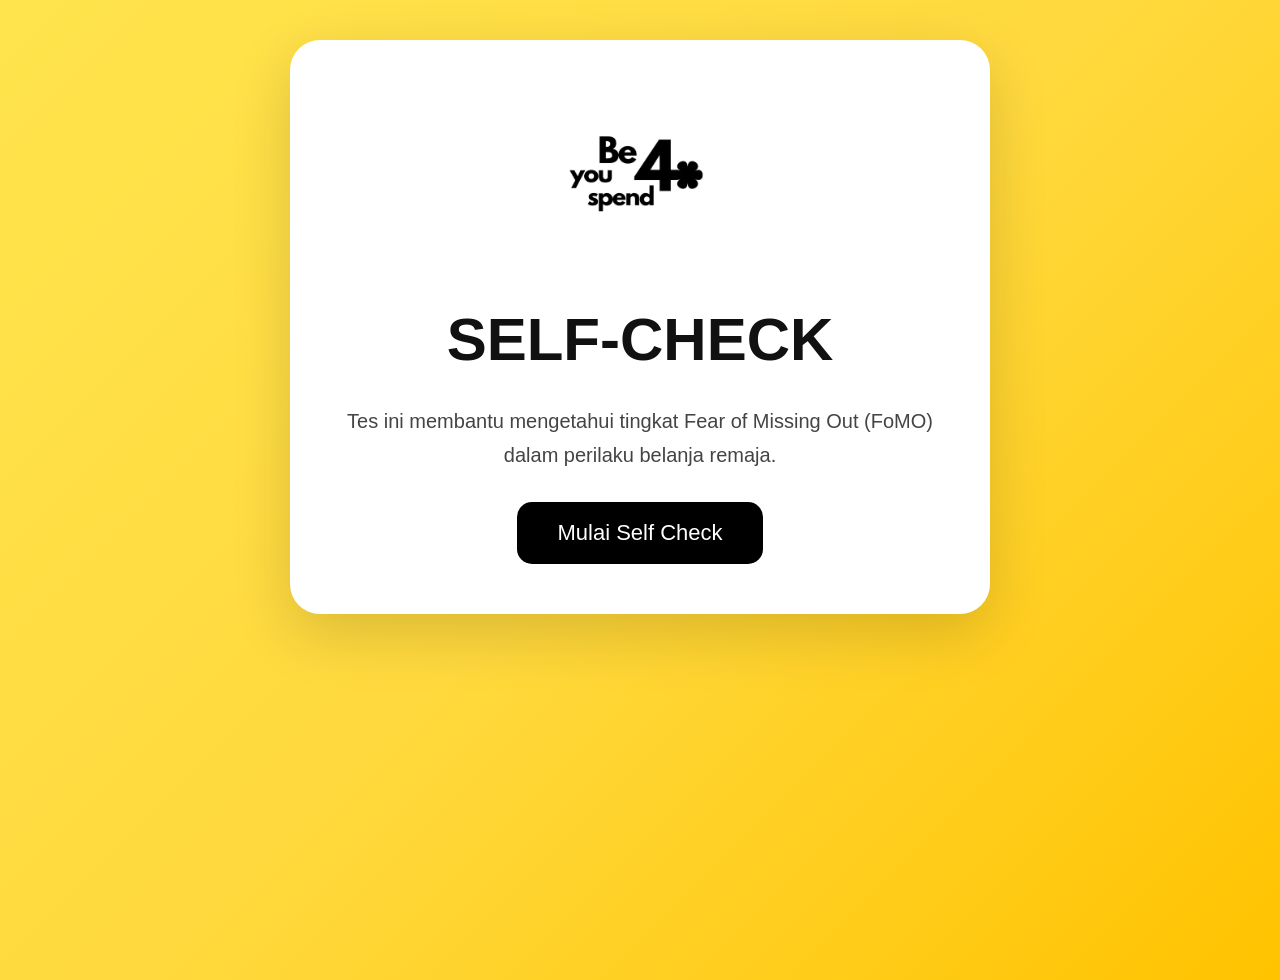
<file: index.html>
<!DOCTYPE html>
<html lang="id">
<head>
    <meta charset="UTF-8">
    <meta name="viewport" content="width=device-width, initial-scale=1.0">
    <title>Be4YouSpend - Self Check</title>

    <link rel="stylesheet" href="style.css">
</head>
<body>

    <div class="container">

        <img src="logo.png" class="logo">

        <h1>SELF-CHECK</h1>

        <p class="desc">
            Tes ini membantu mengetahui tingkat Fear of Missing Out (FoMO)
            dalam perilaku belanja remaja.
        </p>

       <a href="quiz.html">
    <button>Mulai Self Check</button>
      </a>

    </div>

</body>
</html>
</file>
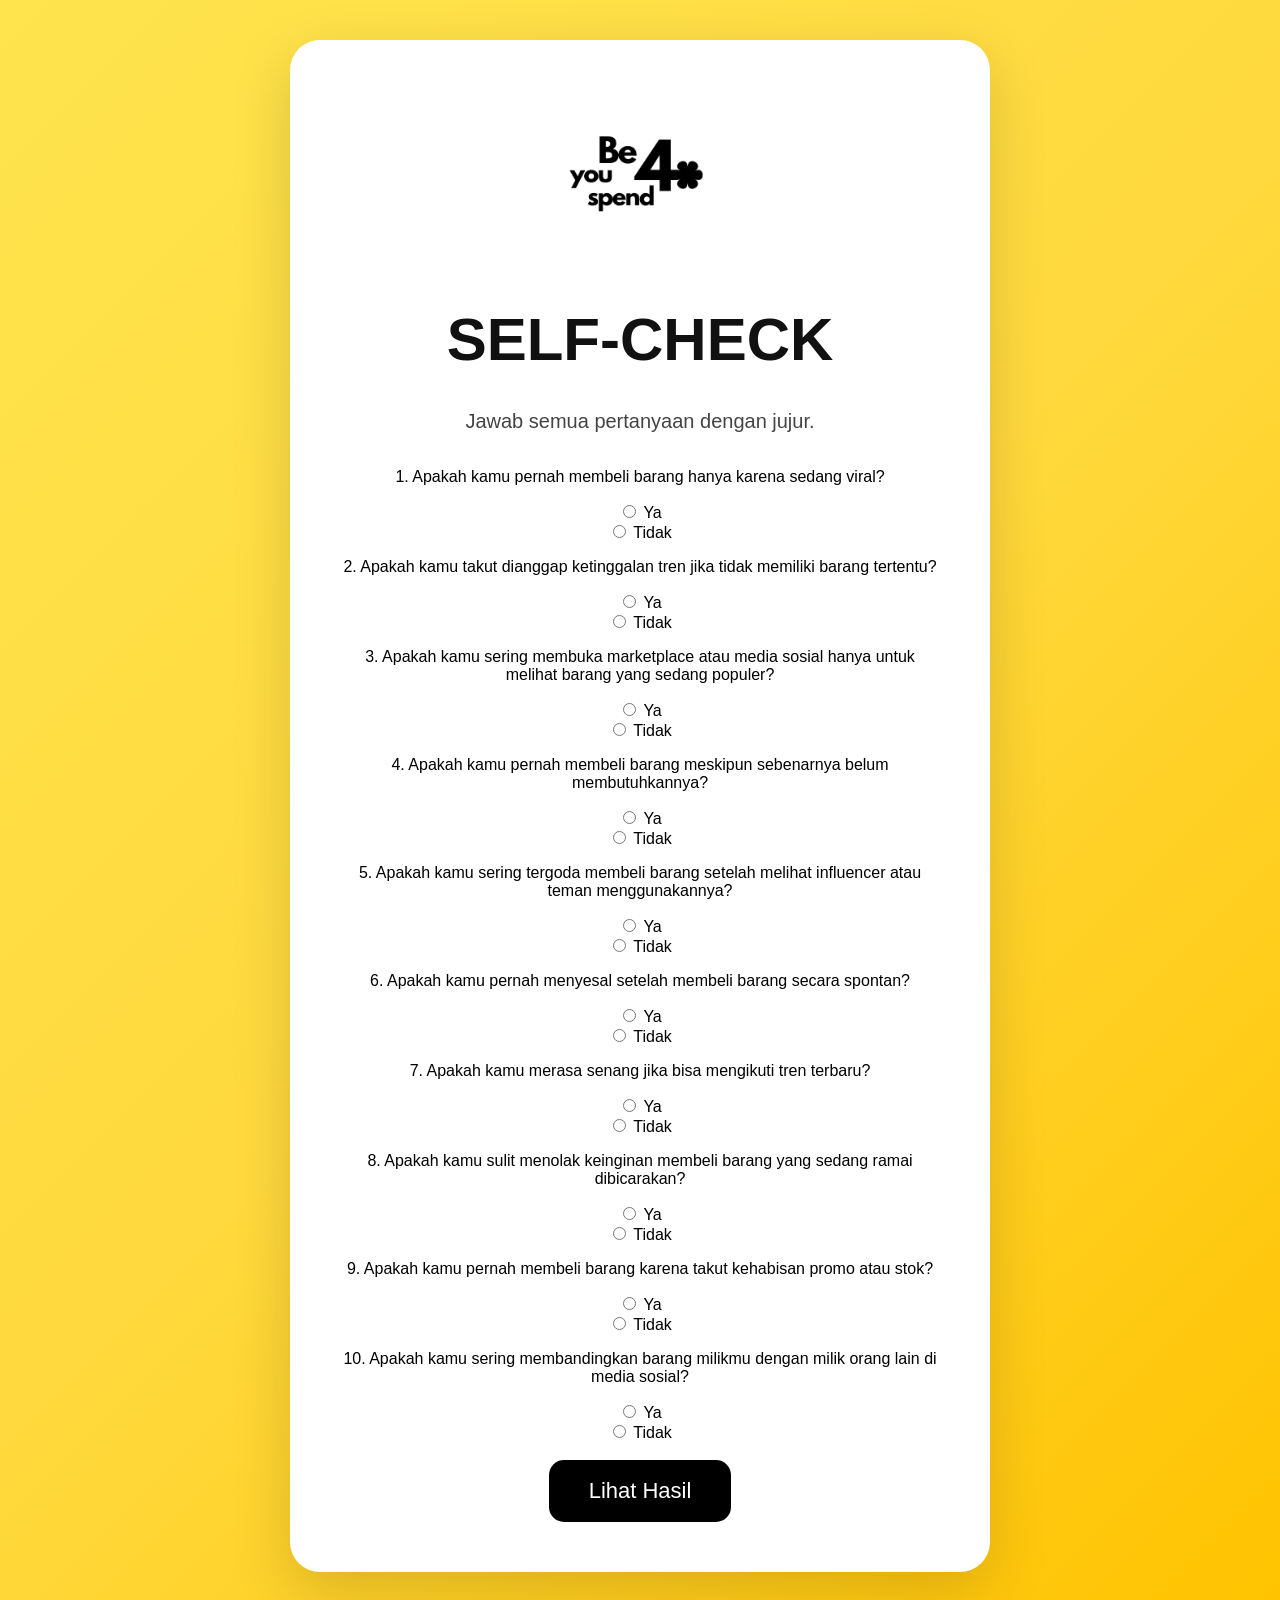
<file: quiz.html>
<!DOCTYPE html>
<html lang="id">
<head>
    <meta charset="UTF-8">
    <meta name="viewport" content="width=device-width, initial-scale=1.0">
    <title>Be4YouSpend - Quiz</title>

    <link rel="stylesheet" href="style.css">
</head>

<body>

<div class="container">

    <img src="logo.png" class="logo">

    <h1>SELF-CHECK</h1>

    <p class="desc">
        Jawab semua pertanyaan dengan jujur.
    </p>

    <form id="quiz">

    </form>

</div>

<script src="script.js"></script>

</body>
</html>
</file>
<file: style.css>
body{
    margin:0;
    font-family:Arial, Helvetica, sans-serif;
    background:linear-gradient(135deg, #FFE44D, #FFD93D, #FFC300);

    display:flex;
    justify-content:center;
    align-items:flex-start;

min-height:100vh;
padding:40px 20px;
}

.container{
   
    width:700px;
    max-width:100%;
    background:white;
    padding:50px;
    box-sizing:border-box;
    border-radius:30px;
    text-align:center;
    box-shadow:0 20px 60px rgba(0,0,0,.15);
}

.logo{
    width:180px;
    margin-bottom:20px;
}

h1{
    font-size:60px;
    margin:10px;
    color:#111;
}

.desc{
    font-size:20px;
    line-height:1.7;
    color:#444;
    margin:30px 0;
}

button{
    background:black;
    color:white;
    border:none;
    padding:18px 40px;
    font-size:22px;
    border-radius:15px;
    cursor:pointer;
    transition:.3s;
}

button:hover{
    button:hover{
    background:#444;
    transform: translateY(-4px);
    box-shadow:0 15px 30px rgba(0,0,0,.25);
}


.container{
    animation: muncul 0.8s ease;
}

@keyframes muncul{
    from{
        opacity:0;
        transform:translateY(30px);
    }
    to{
        opacity:1;
        transform:translateY(0);
    }
}
</file>
